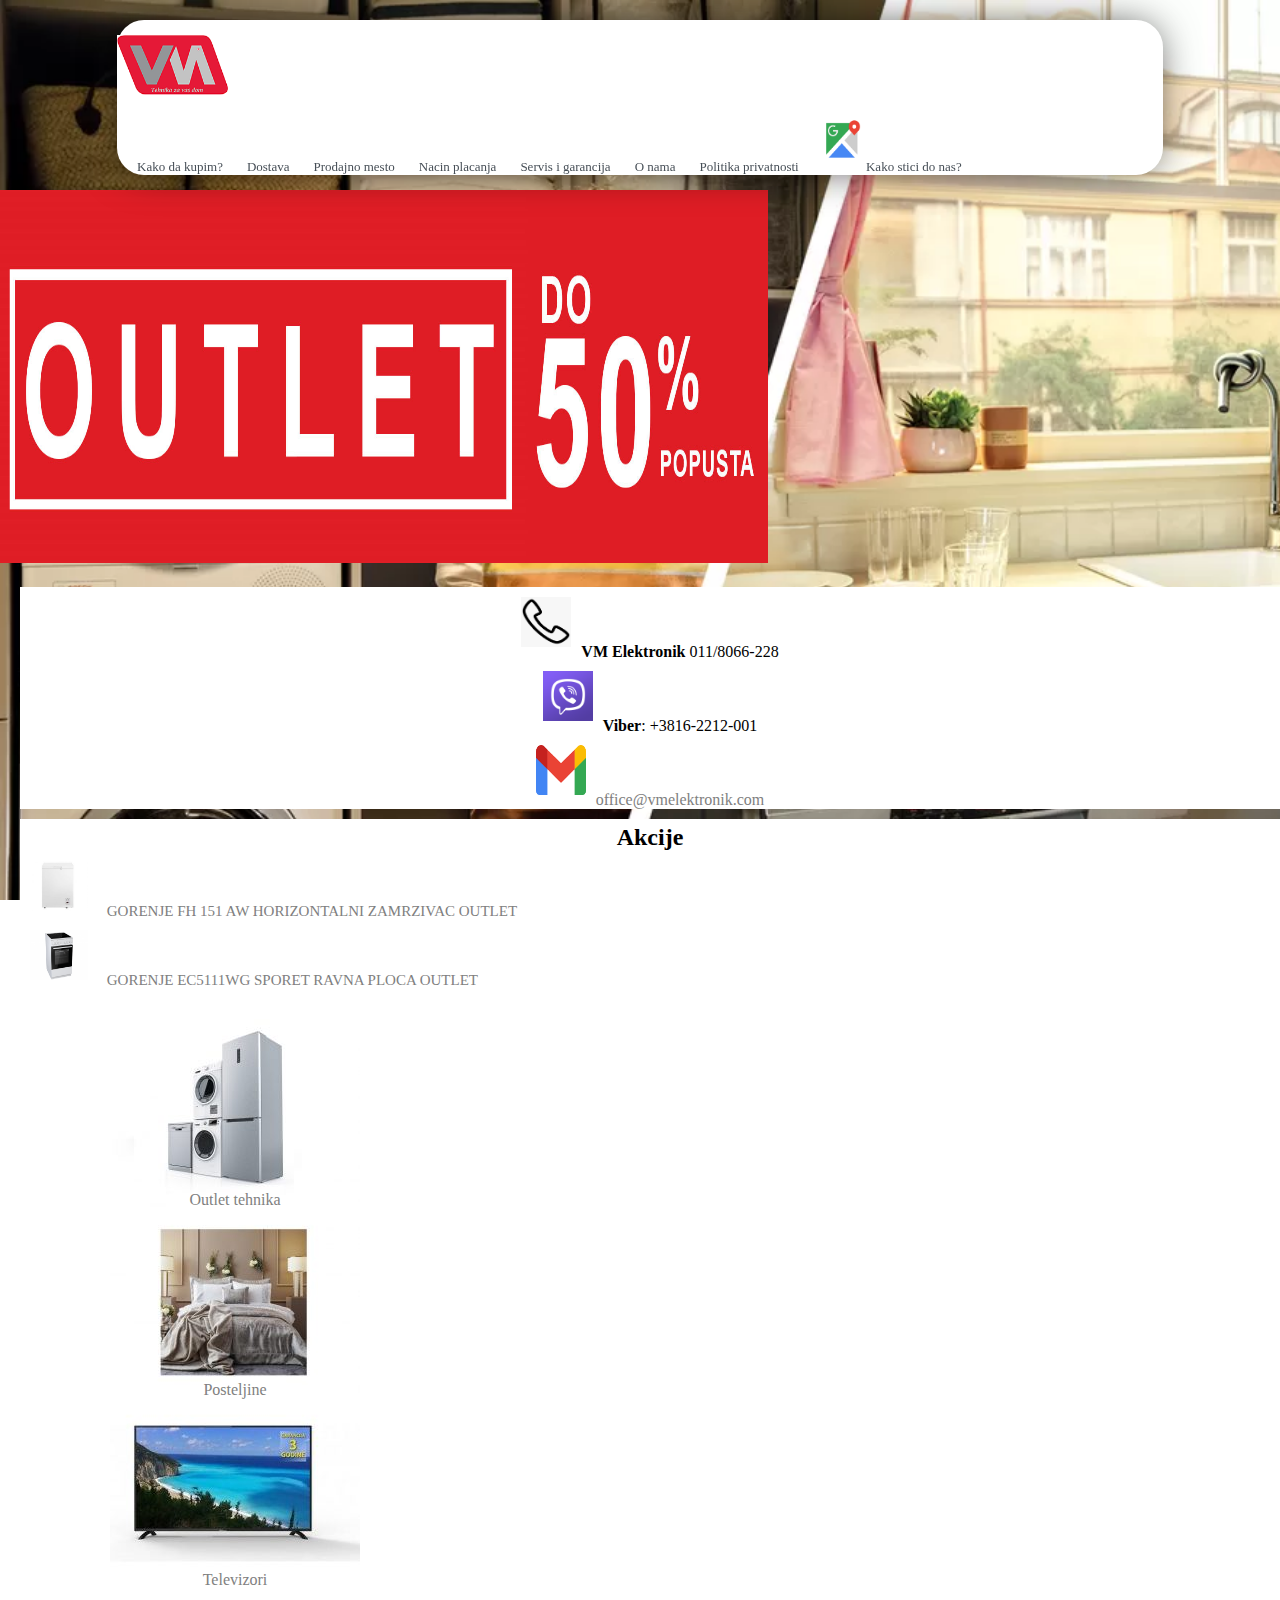
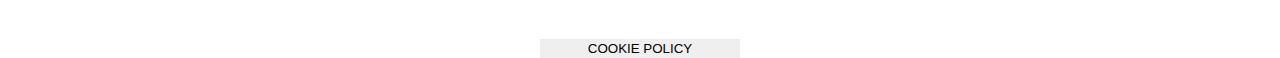
<file: html/index.html>
<!DOCTYPE html>
<html lang="en">

<head>
    <meta charset="UTF-8">
    <meta http-equiv="X-UA-Compatible" content="IE=edge">
    <link rel="stylesheet" href="https://cdnjs.cloudflare.com/ajax/libs/animate.css/4.1.1/animate.min.css" />
    <link href="https://cdn.jsdelivr.net/npm/bootstrap@5.2.0/dist/css/bootstrap.min.css" rel="stylesheet"
        integrity="sha384-gH2yIJqKdNHPEq0n4Mqa/HGKIhSkIHeL5AyhkYV8i59U5AR6csBvApHHNl/vI1Bx" crossorigin="anonymous">
    <link rel="stylesheet" href="../css/index.css">
    <meta name="viewport" content="width=device-width, initial-scale=1.0">
    <title>Mateja Sakovic</title>
</head>

<body>



    <!--

@Author Mateja Sakovic
        created: 3.8.2022


This page will store all classes and locators of "Home" Page

-->


    <header>
        <div class="header">
            <div class="container">
                <div class="row">

                    <div class="col-md-1">

                        <a href="../html/index.html"><img src="../slike/logo.png" alt=""
                                class="animate__animated animate__flip"></a>

                    </div>


                    <div class="col-md-11">


                        <ul class="header-list">
                            <li><a href="../html/page-1.html">Kako da kupim?</a></li>
                            <li><a href="#">Dostava</a></li>
                            <li><a href="#">Prodajno mesto</a></li>
                            <li><a href="#">Nacin placanja</a></li>
                            <li><a href="#">Servis i garancija</a></li>
                            <li><a href="#">O nama</a></li>
                            <li><a href="#">Politika privatnosti</a></li>
                            <li><a href="https://www.google.com/maps/place/VM+ELEKTRONIK-Tehnika+za+vas+dom/@44.756922,20.6126833,17z/data=!3m1!4b1!4m5!3m4!1s0x475a77ea7257a83f:0x714aaa28bef9d7f6!8m2!3d44.756922!4d20.614872"
                                    target="blank"><img src="../slike/maps.png" alt="" class="mapa"> Kako stici do
                                    nas?</a></li>

                        </ul>




                    </div>


                </div>
            </div>
        </div>
    </header>



    <div class="home">
        <div class="container">
            <div class="row">
                <div class="col-md-8">
                    <img src="../slike/outlet.jpg" alt="" class="outlet">

                </div>

                <div class="col-md-4">
                    <div class="contact">
                        <p><img src="../slike/telefon.png" alt=""><b>VM Elektronik</b> 011/8066-228</p>
                        <p><img src="../slike/viber.png" alt=""><b>Viber</b>: +3816-2212-001</p>
                        <p><a href="#" class=""><img src="../slike/gmailicon.png" alt="">office@vmelektronik.com</a></p>



                    </div>

                    <div class="action">
                        <h2>Akcije</h2>
                        <p><a href="#"><img src="../slike/akcija 1.jpg" alt=""> GORENJE FH 151 AW HORIZONTALNI ZAMRZIVAC
                                OUTLET </a></p>
                        <p><a href="#"><img src="../slike/akcija 2.png" alt=""> GORENJE EC5111WG SPORET RAVNA PLOCA
                                OUTLET</a></p>
                    </div>

                </div>



            </div>
        </div>
    </div>





    <div class="products">
        <div class="container">
            <div class="row">

                <div class="col-md-4">

                    <div class="paragraph">
                        <a href="../html/page-2-outlet.html"><img src="../slike/outlet tehnika slika.jpg" alt="">
                            <p>Outlet tehnika</p>
                        </a>

                    </div>

                </div>

                <div class="col-md-4">
                    <div class="paragraph">

                        <a href="#"><img src="../slike/posteljine.jpg" alt="">
                            <p>Posteljine</p>
                        </a>

                    </div>

                </div>

                <div class="col-md-4">
                    <div class="paragraph">
                        <a href="#"><img src="../slike/televizori.jpg" alt="">
                            <p>Televizori</p>
                        </a>
                    </div>

                </div>


            </div>

        </div>



    </div>






    <button onclick="openModal()" class="cookie-btn">COOKIE POLICY</button>




    <div class="cookie-background" onclick="closediv()">


        <div class="cookie-div">
            <button id="close-cookie" onclick="closeModal()">X</button>
            <h1>COOKIE POLICY</h1>

            <p>Lorem ipsum dolor sit amet consectetur adipisicing elit. Totam eum magni,
                veritatis sunt, cum rerum,
                voluptatum expedita mollitia soluta architecto nulla nisi doloribus
                consequuntur ab sed praesentium
                perferendis libero odit.</p>



        </div>




    </div>




















































































    <script src="../script.js"></script>
</body>

</html>
</file>
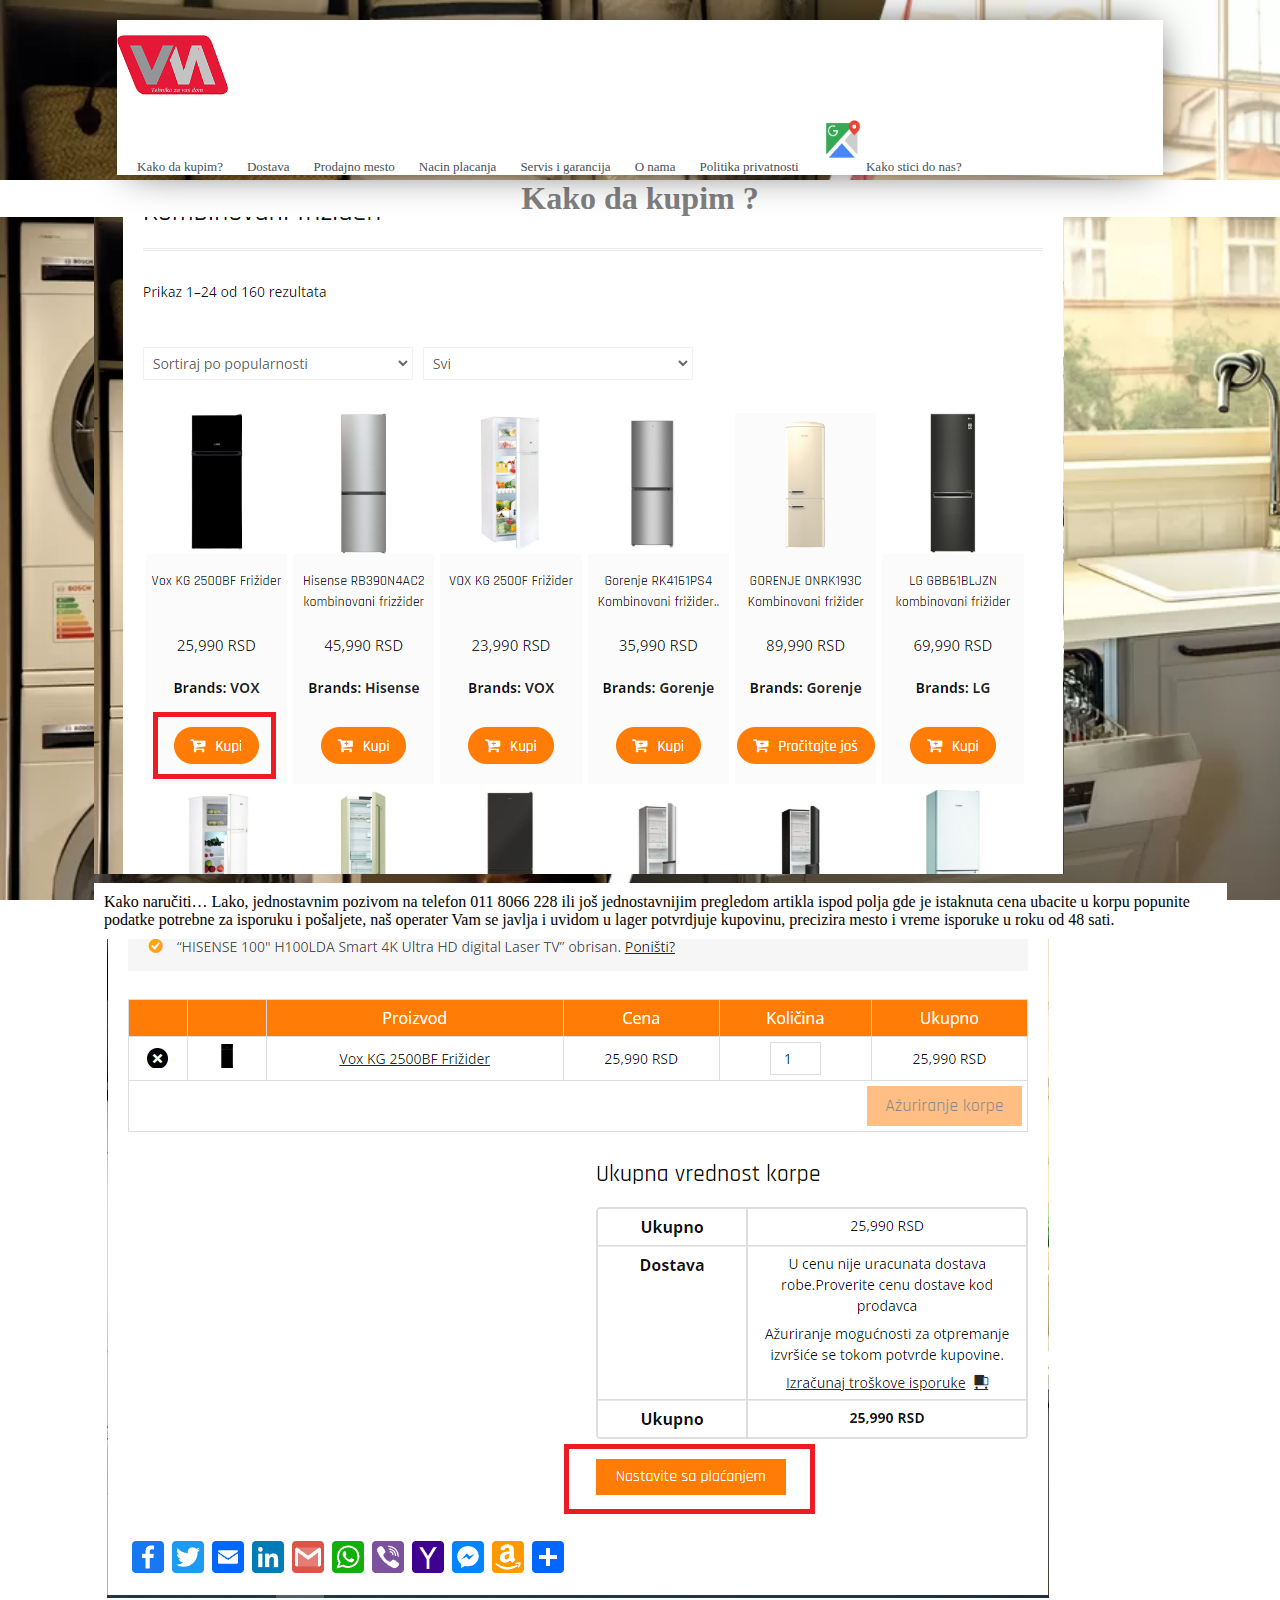
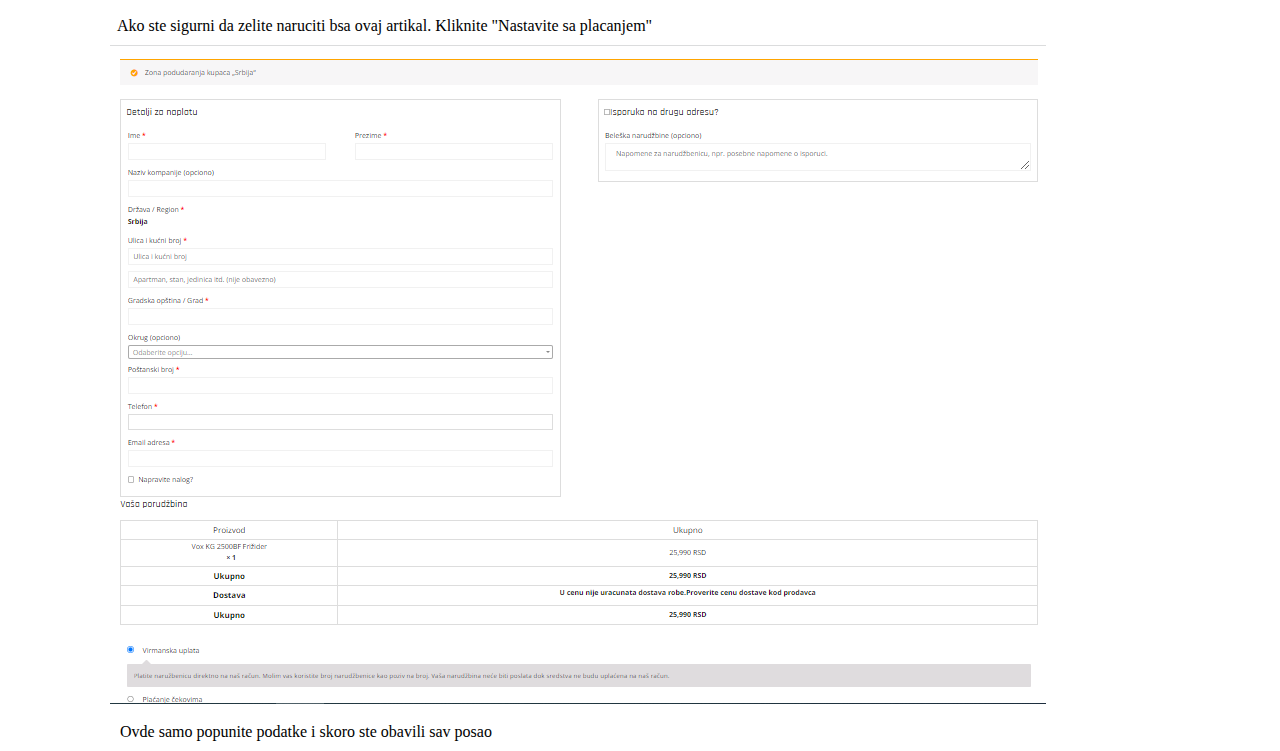
<file: html/page-1.html>
<!DOCTYPE html>
<html lang="en">

<head>
    <meta charset="UTF-8">
    <meta http-equiv="X-UA-Compatible" content="IE=edge">
    <link rel="stylesheet" href="https://cdnjs.cloudflare.com/ajax/libs/animate.css/4.1.1/animate.min.css" />
    <link href="https://cdn.jsdelivr.net/npm/bootstrap@5.2.0/dist/css/bootstrap.min.css" rel="stylesheet"
        integrity="sha384-gH2yIJqKdNHPEq0n4Mqa/HGKIhSkIHeL5AyhkYV8i59U5AR6csBvApHHNl/vI1Bx" crossorigin="anonymous">
    <link rel="stylesheet" href="../css/page-1.css">
    <meta name="viewport" content="width=device-width, initial-scale=1.0">
    <title>Mateja Sakovic</title>
</head>

<body>
    <!--
    
    @Author Mateja Sakovic
            created: 3.8.2022
    
    
    This page will store all classes and locators of First page
    
    -->

    <header>
        <div class="header">
            <div class="container">
                <div class="row">

                    <div class="col-md-1">

                        <a href="#"><img src="../slike/logo.png" alt="" class="animate__animated animate__flip"></a>

                    </div>


                    <div class="col-md-11">


                        <ul class="header-list">
                            <li><a href="../html/kakodakupim.html">Kako da kupim?</a></li>
                            <li><a href="#">Dostava</a></li>
                            <li><a href="#">Prodajno mesto</a></li>
                            <li><a href="#">Nacin placanja</a></li>
                            <li><a href="#">Servis i garancija</a></li>
                            <li><a href="#">O nama</a></li>
                            <li><a href="#">Politika privatnosti</a></li>
                            <li><a href="https://www.google.com/maps/place/VM+ELEKTRONIK-Tehnika+za+vas+dom/@44.756922,20.6126833,17z/data=!3m1!4b1!4m5!3m4!1s0x475a77ea7257a83f:0x714aaa28bef9d7f6!8m2!3d44.756922!4d20.614872"
                                    target="blank"><img src="../slike/maps.png" alt="" class="mapa"> Kako stici do nas?</a></li>
                        
                        </ul>




                    </div>


                </div>
            </div>
        </div>
    </header>



    <div class="page-1">

        <div class="container">
            <div class="kakodakupim">

            <h1>Kako da kupim ?</h1>


            </div>

        

        
    
            <div class="step-1">

                <img src="../slike/prvi korak.PNG" alt="">

                <p>Kako naručiti…
                Lako, jednostavnim pozivom na telefon 011 8066 228 ili još jednostavnijim pregledom artikla ispod polja gde je istaknuta
                cena ubacite u korpu popunite podatke potrebne za isporuku i pošaljete, naš operater Vam se javlja i uvidom u lager
                potvrdjuje kupovinu, precizira mesto i vreme isporuke u roku od 48 sati.</p>

        
            </div>

            <div class="step-2">

                <img src="../slike/drugi korak.PNG" alt="">

                <p>
                    Ako ste sigurni da zelite naruciti bsa ovaj artikal. Kliknite "Nastavite sa placanjem"
                </p>

            </div>




            <div class="step-3">


                <img src="../slike/treci korak.PNG" alt="">

                <p>Ovde samo popunite podatke i skoro ste obavili  sav posao</p>

            </div>







        </div>


    </div>








































































































</body>

</html>
</file>
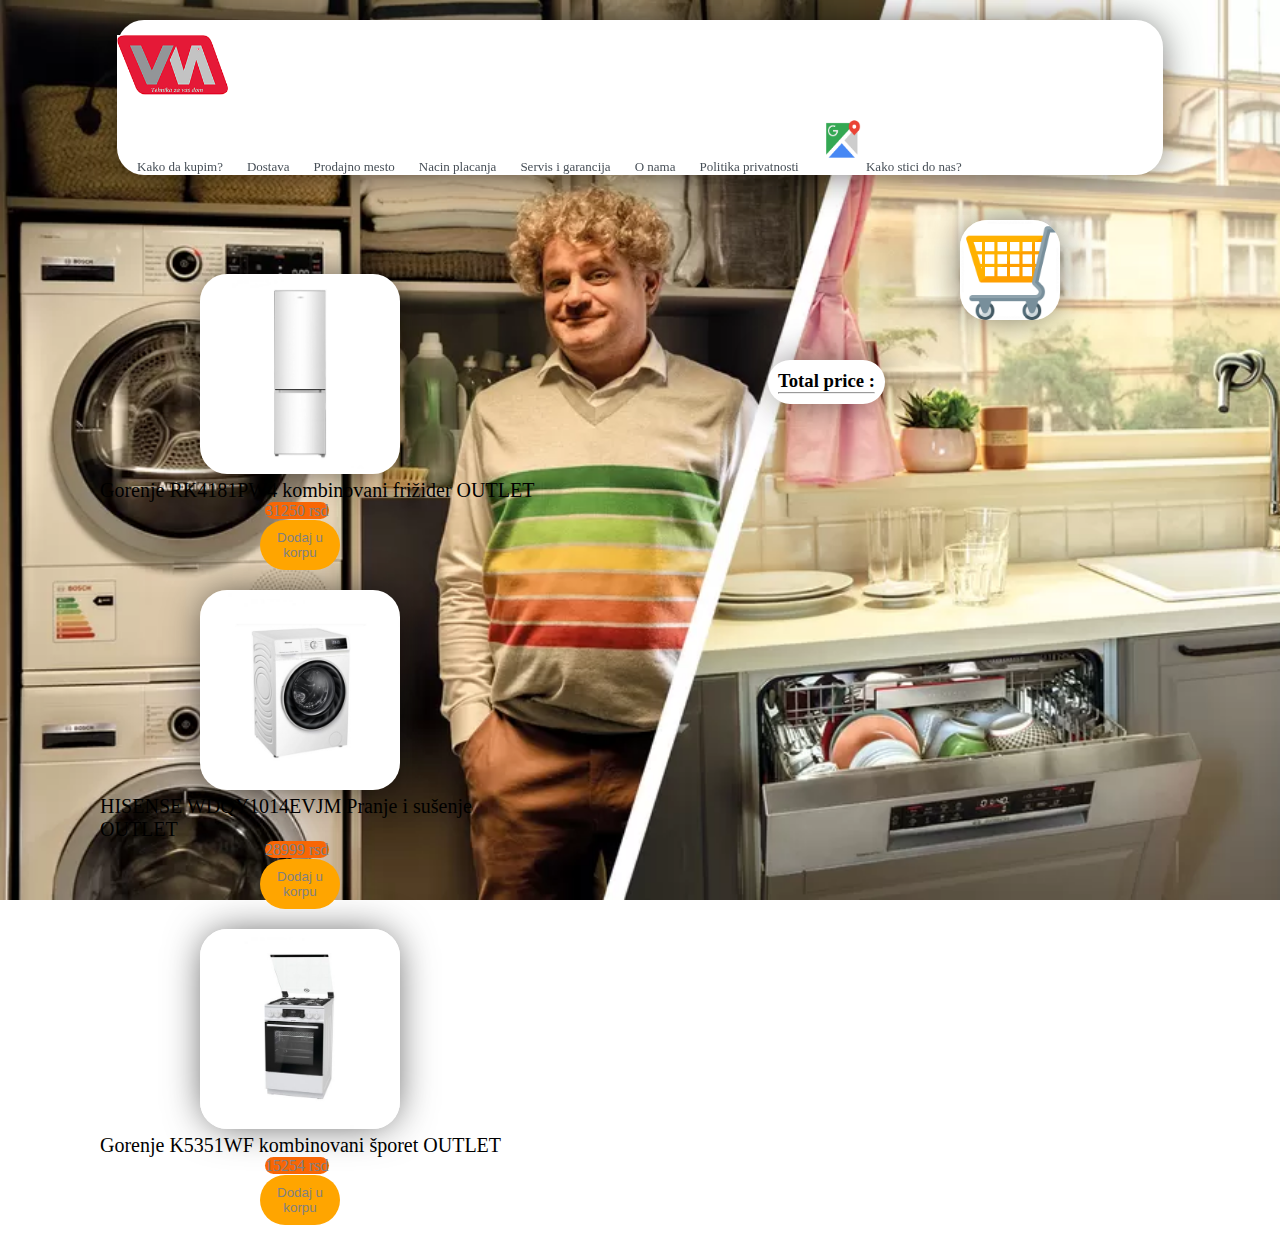
<file: html/page-2-outlet.html>
<!DOCTYPE html>
<html lang="en">

<head>
    <meta charset="UTF-8">
    <meta http-equiv="X-UA-Compatible" content="IE=edge">
    <link rel="stylesheet" href="https://cdnjs.cloudflare.com/ajax/libs/animate.css/4.1.1/animate.min.css" />
    <link href="https://cdn.jsdelivr.net/npm/bootstrap@5.2.0/dist/css/bootstrap.min.css" rel="stylesheet"
        integrity="sha384-gH2yIJqKdNHPEq0n4Mqa/HGKIhSkIHeL5AyhkYV8i59U5AR6csBvApHHNl/vI1Bx" crossorigin="anonymous">
    <link rel="stylesheet" href="../css/page-2-outlet.css">
    <meta name="viewport" content="width=device-width, initial-scale=1.0">
    <title>Mateja Sakovic</title>
</head>

<body>



    <!--

@Author Mateja Sakovic
        created: 3.8.2022




-->


    <header>
        <div class="header">
            <div class="container">
                <div class="row">

                    <div class="col-md-1">

                        <a href="../html/index.html"><img src="../slike/logo.png" alt=""
                                class="animate__animated animate__flip"></a>

                    </div>


                    <div class="col-md-11">


                        <ul class="header-list">
                            <li><a href="../html/page-1.html">Kako da kupim?</a></li>
                            <li><a href="#">Dostava</a></li>
                            <li><a href="#">Prodajno mesto</a></li>
                            <li><a href="#">Nacin placanja</a></li>
                            <li><a href="#">Servis i garancija</a></li>
                            <li><a href="#">O nama</a></li>
                            <li><a href="#">Politika privatnosti</a></li>
                            <li><a href="https://www.google.com/maps/place/VM+ELEKTRONIK-Tehnika+za+vas+dom/@44.756922,20.6126833,17z/data=!3m1!4b1!4m5!3m4!1s0x475a77ea7257a83f:0x714aaa28bef9d7f6!8m2!3d44.756922!4d20.614872"
                                    target="blank"><img src="../slike/maps.png" alt="" class="mapa"> Kako stici do
                                    nas?</a></li>

                        </ul>




                    </div>


                </div>
            </div>
        </div>
    </header>

    <div class="cart">
        <a href="#"><img src="../slike/cart-icon.png" alt=""></a>
    </div>
    <div class="cart-item">
        <div class="totalforpay">
            <h3>Total price :</h3>
            <div class="ptotal">

            </div>

            <hr>
        </div>
    </div>


    <div class="img-for-outlet">




        <div class="single-item">
            <div class="first-img-outlet">
                <a href="#"><img src="../slike/frizider-outlet.jpg" alt=""><br>Gorenje RK4181PW4 kombinovani frižider
                    OUTLET</a><br>
                <span>31250 rsd</span><br>
                <button onclick="addtocart(this)">Dodaj u korpu</button>
            </div>
        </div>
        <div class="single-item">
            <div class="second-img-outlet">
                <a href="#"><img src="../slike/masina-outlet.jpg" alt=""><br>HISENSE WDQY1014EVJM Pranje i sušenje
                    OUTLET</a><br>
                <span>28999 rsd</span><br>
                <button onclick="addtocart(this)">Dodaj u korpu</button>
            </div>
        </div>
        <div class="single-item">
            <div class="third-img-outlet">
                <a href="#"><img src="../slike/sporet-outlet.jpg" alt=""><br>Gorenje K5351WF kombinovani šporet
                    OUTLET</a><br>
                <span>15254 rsd</span><br>
                <button onclick="addtocart(this)">Dodaj u korpu</button>
            </div>
        </div>



    </div>



















    <script src="../script.js"></script>
</body>

</html>
</file>
<file: css/index.css>
/*

@Author Mateja Sakovic
         created: 3.8.2022 
         

This page is for design of html page "index" 

*/



* {
    padding: 0;
    margin: 0;
}

body {
    background-image: url('../slike/body.webp');
    background-size: cover;
    background-repeat: no-repeat;
    background-attachment: fixed;
}

header {
    background-color: #fff;
    margin-left: 117px;
    margin-right: 117px;
    margin-top: 15px;
    position: sticky;
    top: 20px;
    border-radius: 27px;
    -webkit-box-shadow: 0px 0px 40px -7px rgba(0, 0, 0, 0.75);
    -moz-box-shadow: 0px 0px 40px -7px rgba(0, 0, 0, 0.75);
    box-shadow: 0px 0px 40px -7px rgba(0, 0, 0, 0.75);




}






header .header img {
    width: 112px;
    height: 60px;
    padding-bottom: 10px;
}


header .header .header-list {
    list-style: none;
}



header .header .header-list li {

    display: inline-block;
    padding-top: 8px;

}

header .header .header-list li a {

    text-decoration: none;
    color: rgb(71, 79, 87);
    margin-left: 20px;
    font-size: 13px;
    transition: 0.2s;

}

header .header .header-list li .mapa {

    width: 40px;
    height: 44px;

}





header .header .header-list li a:hover {

    color: orange;

}


header .header {

    padding-top: 15px;
}


.home .outlet {
    height: 373px;
    width: 768px;
    margin-top: 10px;

}

.home .contact {
    background-color: #fff;
    margin-top: 10px;
    margin-left: 20px;


}

.home .contact p {
    text-align: center;


}

.home .contact p a {

    color: gray;
    text-decoration: none;

    transition: 0.2s;


}




.home .contact p a:hover {
    color: orange;
    background-color: transparent;
}

.home img {
    width: 50px;
    height: 50px;
    padding-right: 10px;
    padding-top: 10px;
    padding-bottom: 10px;
}


.home .action {
    background-color: #fff;
    margin-top: 10px;
    margin-left: 20px;
    padding: 5px;


}

.home .action img {
    width: 58px;
    height: 50px;
    padding-left: 5px;
    padding-bottom: 5px;
    padding-right: 15px;
}

.home .action p {
    font-size: 15px;


}

.home .action h2 {
    text-align: center;
}

.home .action a {
    text-decoration: none;
    color: gray;
    transition: 0.2s;
}

.home .action a:hover {
    color: orange;

}



.products {
    background-color: transparent;
    margin-top: 25px;
    margin-bottom: 50px;
    margin-left: 110px;
}



.products a {

    text-decoration: none;
    color: grey;
    transition: 0.2s;


}

.products a:hover {
    color: orange;




}



.products a p {
    text-align: center;
    background-color: #fff;

    margin-top: -20px;


}

.products .paragraph {
    width: 250px;

}


.cookie-btn {
    position: absolute;
    left: 0;
    right: 0;
    margin: auto;
    width: 200px;

    text-decoration: none;
    border: none;
    padding: 2px;
    transition: 0.2s;


}

.cookie-btn:hover {
    background-color: orange;
    color: gray;

}

.cookie-background {
    z-index: 100;
    background-color: rgba(0, 0, 0, 0.5);
    display: none;
    width: 100%;
    height: 100%;
    position: fixed;
    top: 0;
    bottom: 0;
    right: 0;
    left: 0;
}


.cookie-div {
    display: none;
    background-color: #fff;
    position: fixed;
    top: 40%;
    margin: auto;
    left: 0;
    right: 0;
    padding-left: 10px;

    max-width: 600px;
    z-index: 200;
}

#close-cookie {
    border: none;
    background-color: #fff;
    position: relative;
    left: 96.7%;

    width: 20px;
    transition: 0.2s;
}

#close-cookie:hover {
    background-color: orange;

}
</file>
<file: css/page-1.css>
/*

@Author Mateja Sakovic
         created: 3.8.2022 
         

This page is for design of html page "page-1" 

*/



* {
    padding: 0;
    margin: 0;
}

body {
    background-image: url('../slike/body.webp');
    background-size: cover;
    background-repeat: no-repeat;
    background-attachment: fixed;
}


header {
    background-color: #fff;
    margin-left: 117px;
    margin-right: 117px;
    margin-top: 15px;

    position: sticky;
    top: 20px;
    -webkit-box-shadow: 0px 0px 40px -7px rgba(0, 0, 0, 0.75);
    -moz-box-shadow: 0px 0px 40px -7px rgba(0, 0, 0, 0.75);
    box-shadow: 0px 0px 40px -7px rgba(0, 0, 0, 0.75);
    border-radius: 27px;

}


header .header img {
    width: 112px;
    height: 60px;
    padding-bottom: 10px;
}


header .header .header-list {
    list-style: none;
}



header .header .header-list li {

    display: inline-block;
    padding-top: 8px;

}

header .header .header-list li a {

    text-decoration: none;
    color: rgb(71, 79, 87);
    margin-left: 20px;
    font-size: 13px;

}

header .header .header-list li .mapa {

    width: 40px;
    height: 44px;

}

header .header {
    background-color: #fff;

    padding-top: 15px;
}





.page-1 .kakodakupim {
    background-color: #fff;
    text-align: center;
    margin-top: 10px;
    color: grey;


}

.page-1 .step-1 img {
    margin-left: 94px;

}

.page-1 .step-1 p {
    background-color: #fff;
    padding: 10px;
    margin-left: 94px;
    margin-right: 53px;
    margin-top: 5px;
}



.page-1 .step-2 img {

    margin-left: 107px;

}



.page-1 .step-2 p {
    background-color: #fff;
    padding: 10px;
    margin-left: 107px;
    margin-right: 67px;
    margin-top: 5px;
}

.page-1 .step-3 img {
    margin-left: 110px;
}


.page-1 .step-3 p {

    background-color: #fff;
    padding: 10px;
    margin-left: 110px;
    margin-right: 70px;
    margin-top: 5px;



}
</file>
<file: css/page-2-outlet.css>
* {
    padding: 0;
    margin: 0;
}

body {
    background-image: url('../slike/body.webp');
    background-size: cover;
    background-repeat: no-repeat;
    background-attachment: fixed;
}

header {
    background-color: #fff;
    margin-left: 117px;
    margin-right: 117px;
    margin-top: 15px;
    position: sticky;
    top: 20px;
    z-index: 900;
    border-radius: 27px;
    -webkit-box-shadow: 0px 0px 40px -7px rgba(0, 0, 0, 0.75);
    -moz-box-shadow: 0px 0px 40px -7px rgba(0, 0, 0, 0.75);
    box-shadow: 0px 0px 40px -7px rgba(0, 0, 0, 0.75);



}






header .header img {
    width: 112px;
    height: 60px;
    padding-bottom: 10px;
}


header .header .header-list {
    list-style: none;
}



header .header .header-list li {

    display: inline-block;
    padding-top: 8px;

}

header .header .header-list li a {

    text-decoration: none;
    color: rgb(71, 79, 87);
    margin-left: 20px;
    font-size: 13px;
    transition: 0.2s;

}

header .header .header-list li .mapa {

    width: 40px;
    height: 44px;

}





header .header .header-list li a:hover {

    color: orange;

}


header .header {

    padding-top: 15px;
}



.cart img {
    position: relative;
    width: 100px;
    height: 100px;
    background-color: transparent;
}


.cart {
    position: relative;
    left: 75%;
    top: 50px;


}

.cart img {
    border-radius: 27px;
    -webkit-box-shadow: 0px 0px 40px -7px rgba(0, 0, 0, 0.75);
    -moz-box-shadow: 0px 0px 40px -7px rgba(0, 0, 0, 0.75);
    box-shadow: 0px 0px 40px -7px rgba(0, 0, 0, 0.75);
}

.first-img-outlet {

    width: 450px;
    margin-left: 100px;
}

.second-img-outlet {

    width: 450px;
    margin-left: 100px;
}

.third-img-outlet {

    width: 450px;
    margin-left: 100px;
}



.first-img-outlet img {
    width: 200px;
    height: 200px;

    margin-left: 100px;
    border-radius: 27px;
    -webkit-box-shadow: 0px 0px 40px -7px rgba(0, 0, 0, 0.75);
    -moz-box-shadow: 0px 0px 40px -7px rgba(0, 0, 0, 0.75);
    box-shadow: 0px 0px 40px -7px rgba(0, 0, 0, 0.75);




}

.second-img-outlet img {
    width: 200px;
    height: 200px;

    margin-left: 100px;
    border-radius: 27px;
    -webkit-box-shadow: 0px 0px 40px -7px rgba(0, 0, 0, 0.75);
    -moz-box-shadow: 0px 0px 40px -7px rgba(0, 0, 0, 0.75);
    box-shadow: 0px 0px 40px -7px rgba(0, 0, 0, 0.75);



}

.third-img-outlet img {
    width: 200px;
    height: 200px;
    margin-left: 100px;
    border-radius: 27px;
    -webkit-box-shadow: 0px 0px 40px -7px rgba(0, 0, 0, 0.75);
    -moz-box-shadow: 0px 0px 40px -7px rgba(0, 0, 0, 0.75);
    box-shadow: 0px 0px 40px -7px rgba(0, 0, 0, 0.75);
}



.img-for-outlet span {
    position: relative;
    left: 165px;
    color: grey;
    background-color: rgb(248, 102, 5);
    border-radius: 27px;
}


button {
    border-radius: 27px;
    height: 50px;
    width: 80px;
    color: grey;
    position: relative;
    left: 160px;
    margin-bottom: 20px;
    transition: 0.2s;
    border: none;
    background-color: orange;

}

button:hover {
    background-color: rgb(248, 102, 5);
}


.cart-item {
    max-width: 500px;
    max-height: 700px;
    background-color: #fff;
    position: absolute;
    left: 60%;
    top: 40%;
    border-radius: 27px;
    -webkit-box-shadow: 0px 0px 40px -7px rgba(0, 0, 0, 0.75);
    -moz-box-shadow: 0px 0px 40px -7px rgba(0, 0, 0, 0.75);
    box-shadow: 0px 0px 40px -7px rgba(0, 0, 0, 0.75);
    /*width: 500px;
    height: 700px;*/
    padding: 10px;
}

.first-img-outlet a {
    text-decoration: none;
    color: black;
    font-size: 20px;


}

.second-img-outlet a {
    text-decoration: none;
    color: black;
    font-size: 20px;

}


.third-img-outlet a {
    text-decoration: none;
    color: black;
    font-size: 20px;


}
</file>
